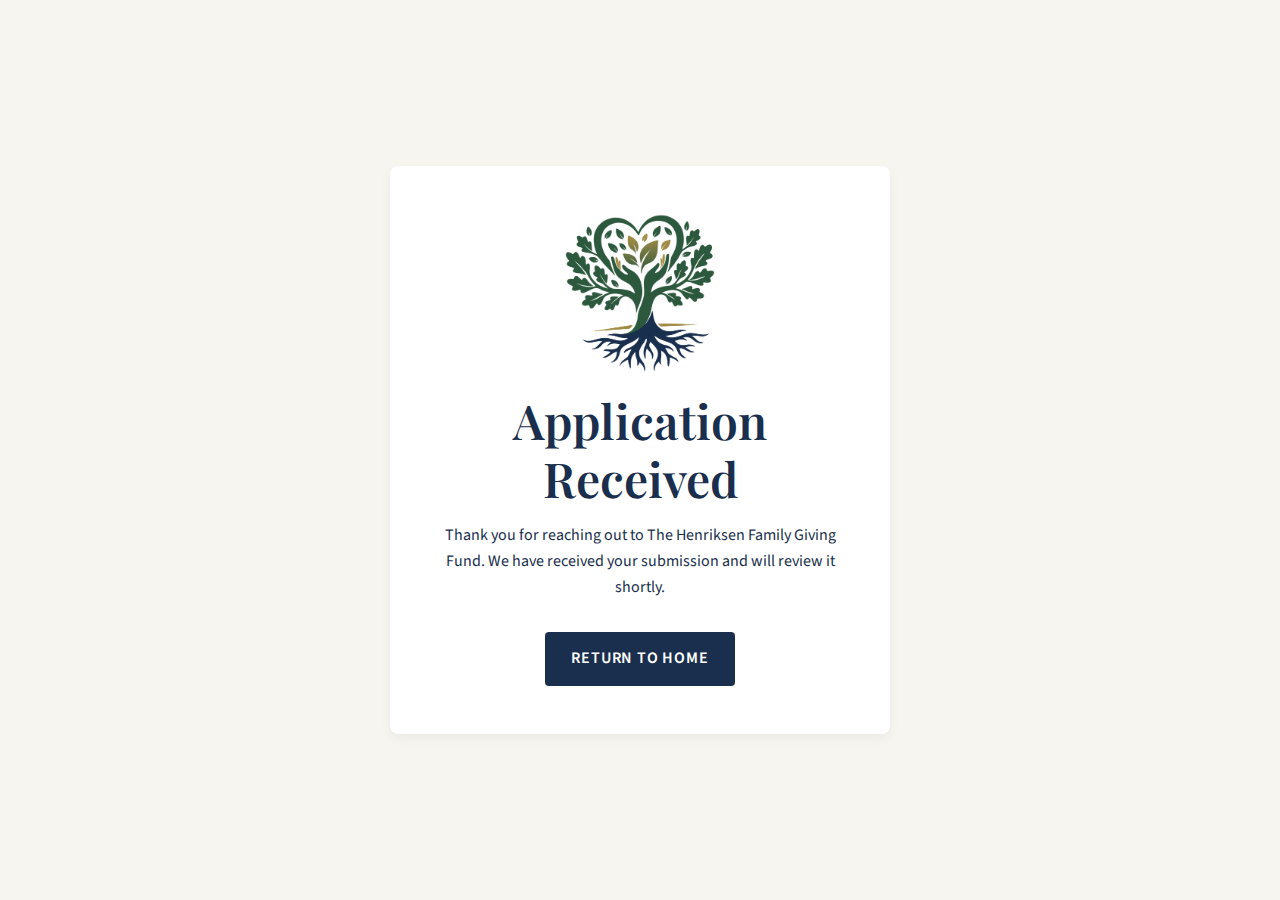
<file: thank-you.html>
<!DOCTYPE html>
<html lang="en">

<head>
    <meta charset="UTF-8">
    <meta name="viewport" content="width=device-width, initial-scale=1.0">
    <title>Thank You | The Henriksen Family Giving Fund</title>
    <link rel="stylesheet" href="styles.css">
    <link
        href="https://fonts.googleapis.com/css2?family=Playfair+Display:wght@600&family=Source+Sans+3:wght@400&display=swap"
        rel="stylesheet">
    <style>
        body {
            background-color: #F7F5F0;
            display: flex;
            align-items: center;
            justify-content: center;
            height: 100vh;
            text-align: center;
        }

        .thank-you-card {
            background: white;
            padding: 3rem;
            border-radius: 8px;
            box-shadow: 0 4px 12px rgba(0, 0, 0, 0.05);
            max-width: 500px;
            margin: 20px;
        }

        h1 {
            color: #1A2F4D;
            font-family: 'Playfair Display', serif;
            margin-bottom: 1rem;
        }

        p {
            color: #1A2F4D;
            font-family: 'Source Sans 3', sans-serif;
            margin-bottom: 2rem;
        }

        .btn {
            background-color: #1A2F4D;
            color: white;
            padding: 12px 24px;
            text-decoration: none;
            border-radius: 4px;
            font-family: 'Source Sans 3', sans-serif;
        }
    </style>
</head>

<body>
    <div class="thank-you-card">
        <img src="images/tree-logo.png" alt="The Henriksen Family Giving Fund Tree Symbol"
                    class="hero-logo" style="width: 150px; margin-bottom: 20px; display: block; margin-left: auto; margin-right: auto;">
        <h1>Application Received</h1>
        <p>Thank you for reaching out to The Henriksen Family Giving Fund. We have received your submission and will
            review it shortly.</p>
        <a href="index.html" class="btn">Return to Home</a>
    </div>
</body>

</html>
</file>
<file: styles.css>
/* 
    The Henriksen Family Giving Fund 
    Styles - Updated with Animations and Visuals
*/

:root {
    --navy: #1A2F4D;
    --evergreen: #2C583D;
    --gold: #A18C46;
    --ivory: #F7F5F0;
    --gray: #7A7A7A;
    --white: #FFFFFF;

    /*--font-heading: 'Playfair Display', serif;
    --font-body: 'Source Sans 3', sans-serif;*/

    --font-heading: 'Work Sans', system-ui, -apple-system, BlinkMacSystemFont, sans-serif;
    --font-body: 'Source Sans 3', system-ui, -apple-system, BlinkMacSystemFont, sans-serif;

    --border-radius: 6px;
    --container-width: 1200px;
    --section-padding: 40px 0;
}

/* RESET */
* {
    box-sizing: border-box;
    margin: 0;
    padding: 0;
}

html {
    scroll-behavior: smooth;
}

body {
    font-family: var(--font-body);
    background-color: var(--ivory);
    color: var(--navy);
    line-height: 1.6;
}

img {
    max-width: 100%;
    height: auto;
    display: block;
}

/* TYPOGRAPHY */
h1,
h2,
h3,
h4 {
    font-family: var(--font-heading);
    color: var(--navy);
    line-height: 1.2;
    margin-bottom: 1rem;
}

h1 {
    font-weight: 600;
    font-size: 3rem;
}

h2 {
    font-weight: 500;
    font-size: 2.5rem;
    margin-bottom: 1.5rem;
}

h3 {
    font-weight: 500;
    font-size: 1.5rem;
}

p {
    margin-bottom: 1rem;
    color: #333;
}

a {
    color: var(--navy);
    text-decoration: none;
    transition: 0.3s;
}

.container {
    max-width: var(--container-width);
    margin: 0 auto;
    padding: 0 20px;
}

/* ANIMATIONS */
.animate-on-scroll {
    opacity: 0;
    transform: translateY(30px);
    transition: all 0.8s cubic-bezier(0.25, 1, 0.5, 1);
}

.animate-on-scroll.visible {
    opacity: 1;
    transform: translateY(0);
}

.delay-1 {
    transition-delay: 0.1s;
}

.delay-2 {
    transition-delay: 0.2s;
}

.delay-3 {
    transition-delay: 0.3s;
}

.slide-left {
    transform: translateX(-30px);
}

.slide-right {
    transform: translateX(30px);
}

.slide-left.visible,
.slide-right.visible {
    transform: translateX(0);
}

/* BUTTONS */
.btn {
    display: inline-block;
    padding: 14px 28px;
    border-radius: var(--border-radius);
    text-transform: uppercase;
    font-weight: 600;
    letter-spacing: 0.05em;
    text-align: center;
    cursor: pointer;
    transition: all 0.3s ease;
    border: 2px solid transparent;
}

.btn-primary {
    background-color: var(--navy);
    color: var(--white);
}

.btn-primary:hover {
    background-color: var(--gold);
    transform: translateY(-2px);
    box-shadow: 0 4px 10px rgba(161, 140, 70, 0.3);
}

.btn-secondary {
    background-color: var(--evergreen);
    color: var(--white);
}

.btn-secondary:hover {
    background-color: var(--gold);
    transform: translateY(-2px);
}

.btn-block {
    width: 100%;
}

/* NAVBAR */
.navbar {
    background: var(--white);
    padding: 15px 0;
    position: sticky;
    top: 0;
    z-index: 1000;
    box-shadow: 0 2px 10px rgba(0, 0, 0, 0.05);
}

.nav-container {
    display: flex;
    justify-content: space-between;
    align-items: center;
}

.nav-logo img {
    height: 60px;
    width: auto;
}

.nav-links {
    display: flex;
    gap: 30px;
    list-style: none;
}

.nav-links a {
    font-weight: 500;
    font-size: 1rem;
    position: relative;
}

.nav-links a::after {
    content: '';
    position: absolute;
    width: 0;
    height: 2px;
    bottom: -5px;
    left: 0;
    background-color: var(--gold);
    transition: width 0.3s;
}

.nav-links a:hover::after {
    width: 100%;
}

.nav-cta {
    color: var(--evergreen) !important;
    font-weight: 700 !important;
}

.mobile-menu-btn {
    display: none;
}

/* HERO */
.hero-section {
    position: relative;
    padding: 35px 0 45px;
    text-align: center;
    background-color: var(--ivory);
    overflow: hidden;
}

.hero-bg-roots {
    position: absolute;
    bottom: -100px;
    left: 50%;
    transform: translateX(-50%);
    width: 120%;
    height: 400px;
    background-image: radial-gradient(circle, rgba(26, 47, 77, 0.08) 0%, transparent 70%);
    z-index: 0;
    pointer-events: none;
}

.hero-content {
    position: relative;
    z-index: 1;
    max-width: 800px;
    margin: 0 auto;
}

.hero-logo-wrapper {
    margin-bottom: 20px;
    display: flex;
    justify-content: center;
}

.hero-logo {
    /*width: 120px;
    height: 120px;
    border-radius: 50%;*/
    object-fit: cover;
}

.subheading {
    color: var(--evergreen);
    font-style: italic;
    font-size: 1.4rem;
    margin-bottom: 20px;
}

.hero-body {
    font-size: 1.2rem;
    margin-bottom: 40px;
    color: var(--navy);
}

.hero-buttons {
    display: flex;
    justify-content: center;
    gap: 20px;
}

/* MISSION */
.mission-section {
    background: var(--white);
    padding: var(--section-padding);
}

.two-col-layout {
    display: grid;
    grid-template-columns: 1fr 1fr;
    gap: 60px;
    align-items: center;
}

.subheading-text {
    color: var(--gold);
    text-transform: uppercase;
    letter-spacing: 0.1em;
    font-weight: 600;
    font-size: 0.9rem;
}

.watermark-container {
    margin-bottom: 20px;
    opacity: 0.2;
}

.watermark-container img {
    width: 425px;
}

/* WHAT WE DO - CARDS */
.what-we-do-section {
    background: var(--ivory);
    padding: var(--section-padding);
}

.section-header {
    text-align: center;
    max-width: 800px;
    margin: 0 auto 50px;
}

.card-grid {
    display: grid;
    grid-template-columns: repeat(auto-fit, minmax(320px, 1fr));
    gap: 30px;
}

.card-grid h3 {
    text-align: center;
}

.card {
    background: var(--white);
    padding: 40px 30px;
    border-radius: var(--border-radius);
    box-shadow: 0 4px 20px rgba(0, 0, 0, 0.03);
    border-bottom: 4px solid transparent;
    transition: all 0.4s ease;
}

.card:hover {
    transform: translateY(-10px);
    border-bottom-color: var(--gold);
    box-shadow: 0 15px 30px rgba(0, 0, 0, 0.1);
}

.card-icon {
    display: flex;
    justify-content: center;
    align-items: center;
}

.card-icon img {
    display: block;
    width: 50px;
    height: 50px;
    filter: brightness(0) saturate(100%) invert(13%) sepia(35%) saturate(1469%) hue-rotate(178deg) brightness(93%) contrast(93%);

    /* Optional: Add a transition so it changes color on hover */
    transition: filter 0.3s ease, transform 0.3s ease;
}

/* Bonus: Change icon to Gold on hover */
.card:hover .card-icon img {
    /* Turns the icon into Warm Gold (#A18C46) when hovering the card */
    filter: brightness(0) saturate(100%) invert(64%) sepia(10%) saturate(1814%) hue-rotate(7deg) brightness(90%) contrast(83%);
    transform: scale(1.1);
}

.card h3 {
    font-size: 1.3rem;
    margin-bottom: 15px;
}

/* VISUAL BREAK */
.visual-break {
    position: relative;
    height: 400px;
    overflow: hidden;
    display: flex;
    align-items: center;
    justify-content: center;
}

.bg-image {
    width: 100%;
    height: 100%;
    object-fit: cover;
    position: absolute;
    top: 0;
    left: 0;
    z-index: 1;
}

.visual-break-overlay {
    position: relative;
    z-index: 2;
    background: rgba(26, 47, 77, 0.85);
    padding: 40px;
    width: 100%;
    height: 100%;
    display: flex;
    align-items: center;
    justify-content: center;
}

.visual-text {
    color: var(--white);
    text-align: center;
    max-width: 800px;
    font-size: 2.5rem;
}

/* GRANTS */
.grants-section {
    background: var(--white);
    padding: var(--section-padding);
}

.grants-layout {
    display: grid;
    grid-template-columns: 1.5fr 1fr;
    gap: 50px;
    margin-top: 40px;
}

/* Update this section in styles.css */

.styled-list {
    list-style: none;
    /* <--- This removes the default blue bullet */
    margin: 0;
    padding: 0;
}

.styled-list li {
    position: relative;
    padding-left: 25px;
    margin-bottom: 15px;
}

.styled-list li::before {
    content: '•';
    color: var(--gold);
    position: absolute;
    left: 0;
    font-size: 1.5em;
    line-height: 1;
    top: -2px;
    /* Slight adjustment to align perfectly with text */
}

.guidelines-card {
    background: var(--ivory);
    padding: 30px;
    border-radius: var(--border-radius);
    border-left: 4px solid var(--evergreen);
}

.check-list li {
    margin-bottom: 12px;
    font-size: 0.95rem;
}

/* DONORS */
.donors-section {
    background: var(--ivory);
    padding: var(--section-padding);
}

.donor-visual-placeholder {
    margin-top: 30px;
}

.rounded-img {
    border-radius: var(--border-radius);
    box-shadow: 0 10px 20px rgba(0, 0, 0, 0.1);
}

.ways-to-give-card {
    background: var(--white);
    padding: 40px;
    border-radius: var(--border-radius);
    box-shadow: 0 5px 15px rgba(0, 0, 0, 0.05);
}

.give-item {
    margin-bottom: 25px;
    border-bottom: 1px solid #eee;
    padding-bottom: 15px;
}

.give-item:last-child {
    border: none;
}

.give-item h4 {
    color: var(--evergreen);
    margin-bottom: 5px;
}

/* FORM */
/* Fix for the affirmation checkbox alignment */
.affirmation-box label {
    display: flex;
    /* Lays out the checkbox and text side-by-side */
    align-items: flex-start;
    /* Aligns checkbox to the top of the text (good for mobile wrapping) */
    gap: 12px;
    /* Adds space between the box and the text */
    cursor: pointer;
}

.affirmation-box input[type="checkbox"] {
    width: auto;
    /* Overrides the global 100% width */
    margin-top: 5px;
    /* visually aligns the box with the first line of text */
    flex-shrink: 0;
    /* Prevents the checkbox from getting squished */
}

.apply-section {
    background: var(--ivory);
    padding: var(--section-padding);
}

.apply-header {
    text-align: center;
    max-width: 700px;
    margin: 0 auto 40px;
}

.form-card {
    background: var(--white);
    max-width: 800px;
    margin: 0 auto;
    padding: 50px;
    border-radius: var(--border-radius);
    box-shadow: 0 10px 30px rgba(0, 0, 0, 0.08);
}

.form-header-icon {
    text-align: center;
    margin-bottom: 30px;
}

.form-icon-img {
    width: 110px;
    height: 110px;
    margin: 0 auto;
    display: block;
}

fieldset {
    border: none;
    margin-bottom: 30px;
    padding: 0;
}

legend {
    font-family: var(--font-heading);
    font-size: 1.3rem;
    color: var(--evergreen);
    margin-bottom: 20px;
    border-bottom: 1px solid #eee;
    width: 100%;
    padding-bottom: 10px;
}

.form-row {
    display: flex;
    gap: 20px;
}

.form-group {
    margin-bottom: 20px;
    width: 100%;
}

.form-group.half {
    width: 50%;
}

/* Fix for Radio Button Alignment */
.radio-group label {
    display: flex;
    /* Places input and text in a row */
    align-items: center;
    /* Vertically centers them */
    gap: 10px;
    /* Space between the dot and the text */
    cursor: pointer;
    margin-bottom: 10px;
    /* Spacing between the two options */
    font-weight: 400;
    /* Optional: Makes text slightly lighter than headers */
}

.radio-group input[type="radio"] {
    width: auto;
    /* Overrides the global 100% width */
    margin: 0;
    /* Removes default margins */
    accent-color: var(--navy);
    /* Colors the dot with your brand Navy */
    flex-shrink: 0;
    /* Prevents the dot from squishing on small screens */
    height: 1.2em;
    /* Ensures the clickable area is good size */
    width: 1.2em;
}

label {
    display: block;
    font-weight: 600;
    margin-bottom: 8px;
    color: var(--navy);
}

input,
select,
textarea {
    width: 100%;
    padding: 12px;
    border: 1px solid #ccc;
    border-radius: 4px;
    font-family: var(--font-body);
    font-size: 1rem;
    transition: 0.3s;
}

input:focus,
select:focus,
textarea:focus {
    border-color: var(--navy);
    outline: none;
    box-shadow: 0 0 0 3px rgba(26, 47, 77, 0.1);
}

.hidden {
    display: none;
}

.legal-note {
    font-size: 0.85rem;
    color: var(--gray);
    margin-top: 20px;
    text-align: center;
}

/* CONTACT */
.contact-section {
    background: var(--white);
    padding: var(--section-padding);
}

.faq-item {
    margin-bottom: 20px;
}

.faq-item h4 {
    color: var(--evergreen);
    font-size: 1.1rem;
}

.contact-details {
    background: var(--ivory);
    padding: 30px;
    border-radius: var(--border-radius);
}

.simple-input {
    margin-bottom: 15px;
}

.link-styled {
    text-decoration: underline;
    text-decoration-color: var(--gold);
}

/* FOOTER */
#footer {
    background: var(--navy);
    color: var(--white);
    padding: 40px 0;
    text-align: center;
}

#footer p {
    color: rgba(255, 255, 255, 0.8);
}

/* RESPONSIVE */
@media (max-width: 768px) {
    h1 {
        font-size: 2.2rem;
    }

    .two-col-layout,
    .grants-layout,
    .form-row {
        grid-template-columns: 1fr;
    }

    .form-group.half {
        width: 100%;
    }

    .mobile-menu-btn {
        display: block;
        position: relative;
        z-index: 1002;
        width: 30px;
        height: 20px;
        background: none;
        border: none;
        cursor: pointer;
    }

    .mobile-menu-btn span {
        display: block;
        width: 100%;
        height: 3px;
        background: var(--navy);
        position: absolute;
        transition: 0.3s;
    }

    .mobile-menu-btn span:nth-child(1) {
        top: 0;
    }

    .mobile-menu-btn span:nth-child(2) {
        top: 9px;
    }

    .mobile-menu-btn span:nth-child(3) {
        top: 18px;
    }

    .mobile-menu-btn.open span:nth-child(1) {
        transform: rotate(45deg);
        top: 9px;
    }

    .mobile-menu-btn.open span:nth-child(2) {
        opacity: 0;
    }

    .mobile-menu-btn.open span:nth-child(3) {
        transform: rotate(-45deg);
        top: 9px;
    }

    .nav-links {
        position: fixed;
        top: 0;
        right: 0;
        height: 100vh;
        width: 80%;
        background: var(--white);
        flex-direction: column;
        justify-content: center;
        align-items: center;
        transform: translateX(100%);
        transition: 0.4s cubic-bezier(0.4, 0, 0.2, 1);
        box-shadow: -5px 0 15px rgba(0, 0, 0, 0.1);
    }

    .nav-links.active {
        transform: translateX(0);
    }
}

/* FORM VALIDATION STYLES */
/* 1. The "Clean" Fix: Use :user-invalid 
   This only turns red AFTER the user types or tries to submit.
*/
.grant-form input:user-invalid,
.grant-form select:user-invalid,
.grant-form textarea:user-invalid {
    border-color: #D32F2F; /* Red border */
    background-color: #FFF4F4; /* Subtle pink tint (optional, delete if you want white) */
    box-shadow: 0 0 0 1px #D32F2F; /* Adds a tiny bit of weight to the red border */
}

/* 2. Visual cue for valid fields (Optional: gives a subtle evergreen border when correct) */
.grant-form input:user-valid,
.grant-form select:user-valid,
.grant-form textarea:user-valid {
    border-color: #2C583D; 
}

/* 3. Checkbox Validation */
.affirmation-box input[type="checkbox"]:user-invalid {
    outline: 2px solid #D32F2F;
    outline-offset: 2px;
}
</file>
